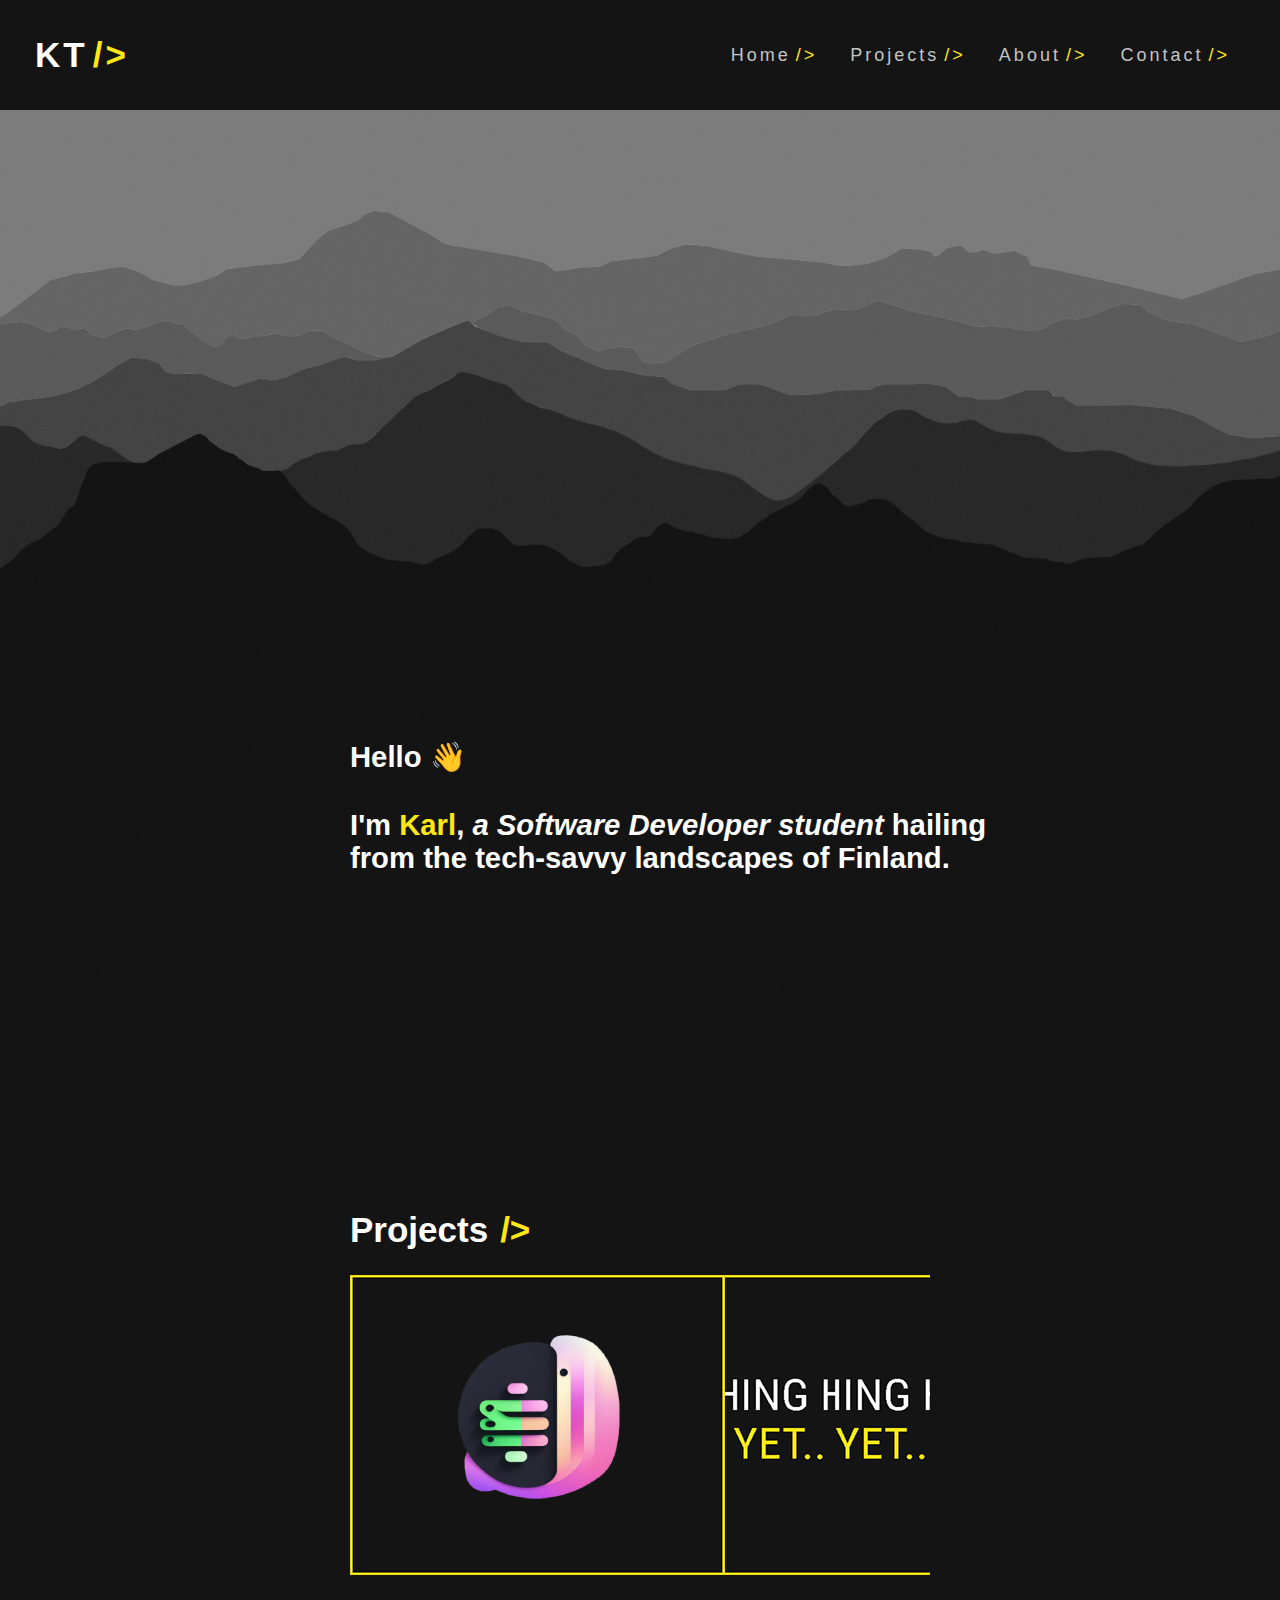
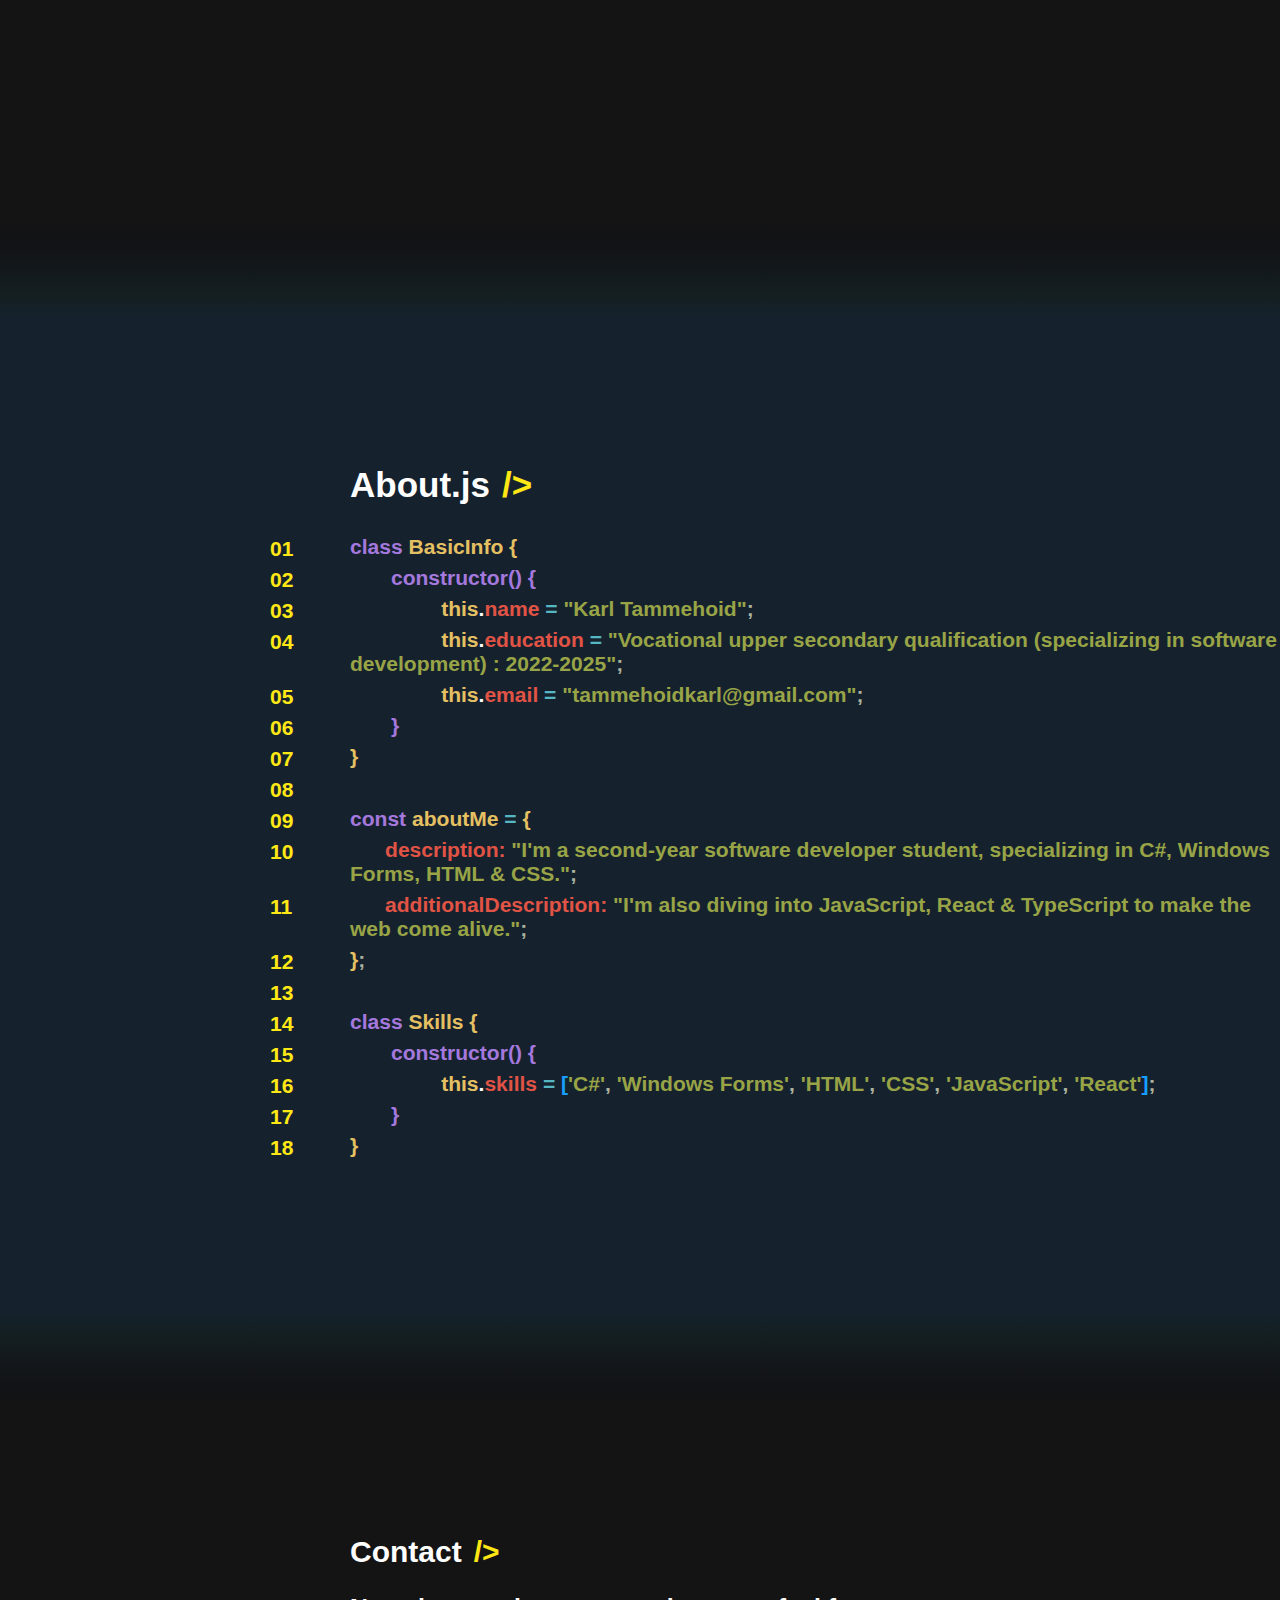
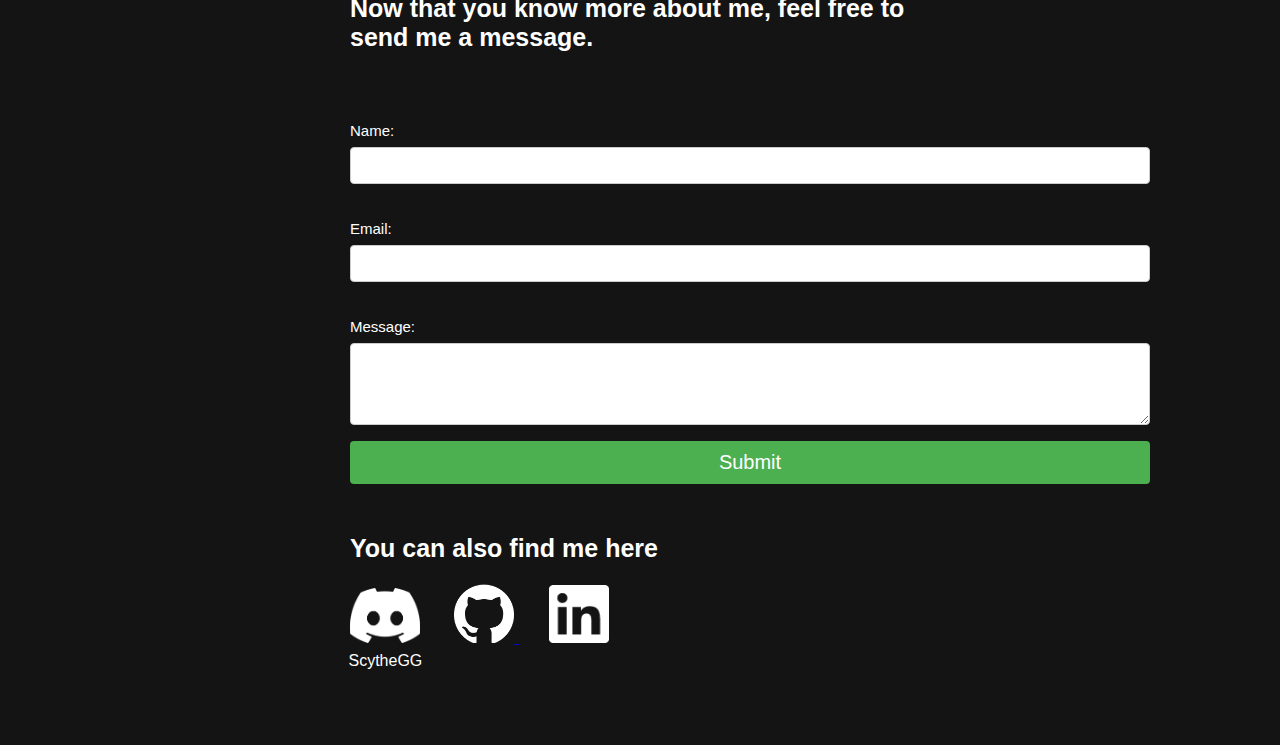
<file: index.html>
<!DOCTYPE html>
<html lang="en">
        <!-- Metadata for the website -->
        <head>
                <title>Karl's Website</title> <!-- Title of the Website -->
                <meta charset="UTF-8">
                <meta name="viewport" content="width=device-width, initial-scale=1.0"> <!-- Used to define how a web page should be displayed on a mobile device. -->
                <link rel="stylesheet" href="style.css"> <!-- Links the style.css to this project -->
        </head>
        <body class="main-body">
                <header>
                        <div id="navigation" class="navigation">
                                <h3 class="nameHD">KT</h3>
                                <nav>
                                    <a href="#home">Home</a>
                                    <a href="#projects">Projects</a>
                                    <a href="#about">About</a>
                                    <a href="#contact">Contact</a>
                                </nav>
                                <script src="scripts/navbar.js"></script>                                
                        </div>
                </header>
                <div id="home" class="introduction">
                        <h3 class="hello">Hello 👋</h3>
                        <h3 class="hello2">I'm <span style="color:var(--yellow);">Karl</span>, <span style="font-style:italic;">a Software Developer student</span> hailing <br>from the tech-savvy landscapes of Finland. </h3>
                </div>
                <!-- This will be the projects segment -->  
                <div id="projects" class="projects">
                        <h3 class="projectHeader">Projects</h3>
                        <div class="projects-container">
                                        <!-- Project 1 content -->
                                <a href="codify.html">
                                        <div class="project-box">
                                                <img src="photos/Codify.png" alt="Project Codify">
                                                <div class="project-details">
                                                    <h3>Codify</h3>
                                                    <p>Spotify clone | March 2024</p>
                                                </div>
                                        </div>
                                </a>        
                                        <!-- Project 2 content -->
                                <!-- <a href=""> -->
                                        <div class="project-box">
                                                <img src="photos/nothing-here.png" alt="Project 2">
                                                <div class="project-details">
                                                    <h3>Project 2</h3>
                                                    <p>Web Design | October 2022</p>
                                                </div>
                                        </div>
                                <!-- </a> -->
                                        <!-- Project 3 content -->
                                <div class="project-box">
                                        <img src="photos/nothing-here.png" alt="Project 3">
                                        <div class="project-details">
                                            <h3>Project 3</h3>
                                            <p>Web Design | October 2022</p>
                                        </div>
                                </div>
                        </div>
                        <!-- <a href="projects.html"><button class="project-button"><span style="color: white">See more</span></button></a> -->
                </div>
                <!-- transformation border to the other color -->
                <div class="prout-border-top"></div>
                <!-- This will be the about me segment -->  
                <div>
                        <div id="about" class="about">
                                <h3 class="aboutHeader">About.js</h3>
                                <div class="aboutBio">
                                        <h3 class="aboutBioEmpty">01</h3>
                                        <h3 class="aboutBioT"><span style="color :var(--pink)">class </span><spa style="color: var(--beige)">BasicInfo {</spa></h3>
                                        <h3 class="aboutBioEmpty">02</h3>
                                        <h3 class="aboutBioT"> <span style="color: var(--blue)">.......</span><span style="color: var(--pink)">constructor() {</span></h3>
                                        <h3 class="aboutBioEmpty">03</h3>
                                        <h3 class="aboutBioT"><span style="color: var(--blue)">-------------</span><span style="color: var(--beige)">this</span><span style="color: white;">.</span><span style="color: var(--red)">name</span><span style="color: var(--babyblue)"> = </span><span style="color: var(--green)">"Karl Tammehoid"</span><span style="color: var(--lightgray)">;</span></h3>
                                        <h3 class="aboutBioEmpty">04</h3>
                                        <h3 class="aboutBioT"><span style="color: var(--blue)">-------------</span><span style="color: var(--beige)">this</span><span style="color: white;">.</span><span style="color: var(--red)">education</span><span style="color: var(--babyblue)"> = </span><span style="color: var(--green)">"Vocational upper secondary qualification (specializing in software development) : 2022-2025"</span><span style="color: var(--lightgray)">;</span></h3>
                                        <h3 class="aboutBioEmpty">05</h3>
                                        <h3 class="aboutBioT"><span style="color: var(--blue)">-------------</span><span style="color: var(--beige)">this</span><span style="color: white;">.</span><span style="color: var(--red)">email</span><span style="color: var(--babyblue)"> = </span><span style="color: var(--green)">"tammehoidkarl@gmail.com"</span><span style="color: var(--lightgray)">;</span></h3>
                                        <h3 class="aboutBioEmpty">06</h3>
                                        <h3 class="aboutBioT"> <span style="color: var(--blue)">.......</span><span style="color: var(--pink)">}</span></h3>
                                        <h3 class="aboutBioEmpty">07</h3>
                                        <h3 class="aboutBioT"> <span style="color: var(--blue)"></span><span style="color: var(--beige)">}</span></h3>
                                        <h3 class="aboutBioEmpty">08</h3>
                                        <h3 class="aboutBioT">.</h3>
                                        <h3 class="aboutBioEmpty">09</h3>
                                        <h3 class="aboutBioT"><span style="color: var(--pink)">const </span><spa style="color: var(--beige)">aboutMe</spa><spa style="color: var(--babyblue)"> = </spa><spa style="color: var(--beige)"> { </spa></h3>
                                        <h3 class="aboutBioEmpty">10</h3>
                                        <h3 class="aboutBioT"><span style="color: var(--blue)">-----</span><span style="color: var(--red)">description:</span><span style="color: var(--green)"> "I'm a second-year software developer student, specializing in C#, Windows Forms, HTML & CSS."</span><span style="color: var(--lightgray)">;</span></h3>
                                        <h3 class="aboutBioEmpty">11</h3>
                                        <h3 class="aboutBioT"><span style="color: var(--blue)">-----</span><span style="color: var(--red)">additionalDescription:</span><span style="color: var(--green)"> "I'm also diving into JavaScript, React & TypeScript to make the web come alive."</span><span style="color: var(--lightgray)">;</span></h3>
                                        <h3 class="aboutBioEmpty">12</h3>
                                        <h3 class="aboutBioT"> <span style="color: var(--blue)"></span><span style="color: var(--beige)">}</span><span style="color: #abb29e">;</span></h3>
                                        <h3 class="aboutBioEmpty">13</h3>
                                        <h3 class="aboutBioT">.</h3>
                                        <h3 class="aboutBioEmpty">14</h3>
                                        <h3 class="aboutBioT"><span style="color: var(--pink)">class </span><spa style="color: var(--beige)">Skills {</spa></h3>
                                        <h3 class="aboutBioEmpty">15</h3>
                                        <h3 class="aboutBioT"> <span style="color: var(--blue)">.......</span><span style="color: var(--pink)">constructor() {</span></h3>
                                        <h3 class="aboutBioEmpty">16</h3>
                                        <h3 class="aboutBioT"><span style="color: var(--blue)">-------------</span><span style="color: var(--beige)">this</span><span style="color: white;">.</span><span style="color: var(--red)">skills</span><span style="color: var(--babyblue)"> = </span><span style="color: var(--lightblue)">[</span><span style="color: var(--green)">'C#'</span><span style="color: var(--lightgray)">, </span><span style="color: var(--green)">'Windows Forms'</span><span style="color: var(--lightgray)">, </span><span style="color: var(--green)">'HTML'</span><span style="color: var(--lightgray)">, </span><span style="color: var(--green)">'CSS'</span><span style="color: var(--lightgray)">, </span><span style="color: var(--green)">'JavaScript'</span><span style="color: var(--lightgray)">, </span><span style="color: var(--green)">'React'</span><span style="color: var(--lightblue)">]</span><span style="color: var(--lightgray)">;</span></h3>
                                        <h3 class="aboutBioEmpty">17</h3>
                                        <h3 class="aboutBioT"> <span style="color: var(--blue)">.......</span><span style="color: var(--pink)">}</span></h3>
                                        <h3 class="aboutBioEmpty">18</h3>
                                        <h3 class="aboutBioT"> <span style="color: var(--blue)"></span><span style="color: var(--beige)">}</span></h3>
                                </div>
                        </div>
                </div>
                <!-- transformation border to the other color -->
                 <div class="prout-border-bottom"></div>
                <!-- This will be the contact segment -->
                <div id="contact" class="contact">
                        <h3 class="contactHeader">Contact</h3>
                        <h3 class="contactBio">Now that you know more about me, feel free to <br>send me a message.</h3>
                        <div class="contactMe">
                            <form id="contact-form">
                                <label for="name">Name:</label>
                                <input type="text" id="name" name="name" required>
                                <label for="email">Email:</label>
                                <input type="email" id="email" name="email" required>
                                <label for="message">Message:</label>
                                <textarea id="message" name="message" rows="4" required></textarea>
                                <button type="button" onclick="submitForm()">Submit</button>
                            </form>
                        </div>
                        <script src="scripts/contact.js"></script>
                        <h3 class="socialsHeader">You can also find me here</h3>
                        <div class="logo-container">
                                <img class="discord-logo" src="photos/discord-logo.png">
                                <a href="https://github.com/scytheggg" target="_blank">
                                        <img class="github-logo" src="photos/github-logo.png">
                                </a>
                                <a href="https://www.linkedin.com/in/tammehoidkarl/" target="_blank">
                                        <img class="linkedin-logo" src="photos/linkedin-logo.png">
                                </a>
                        </div>
                        <a class="discord-name">ScytheGG</a>
                </div>
        </body>
</html>
</file>
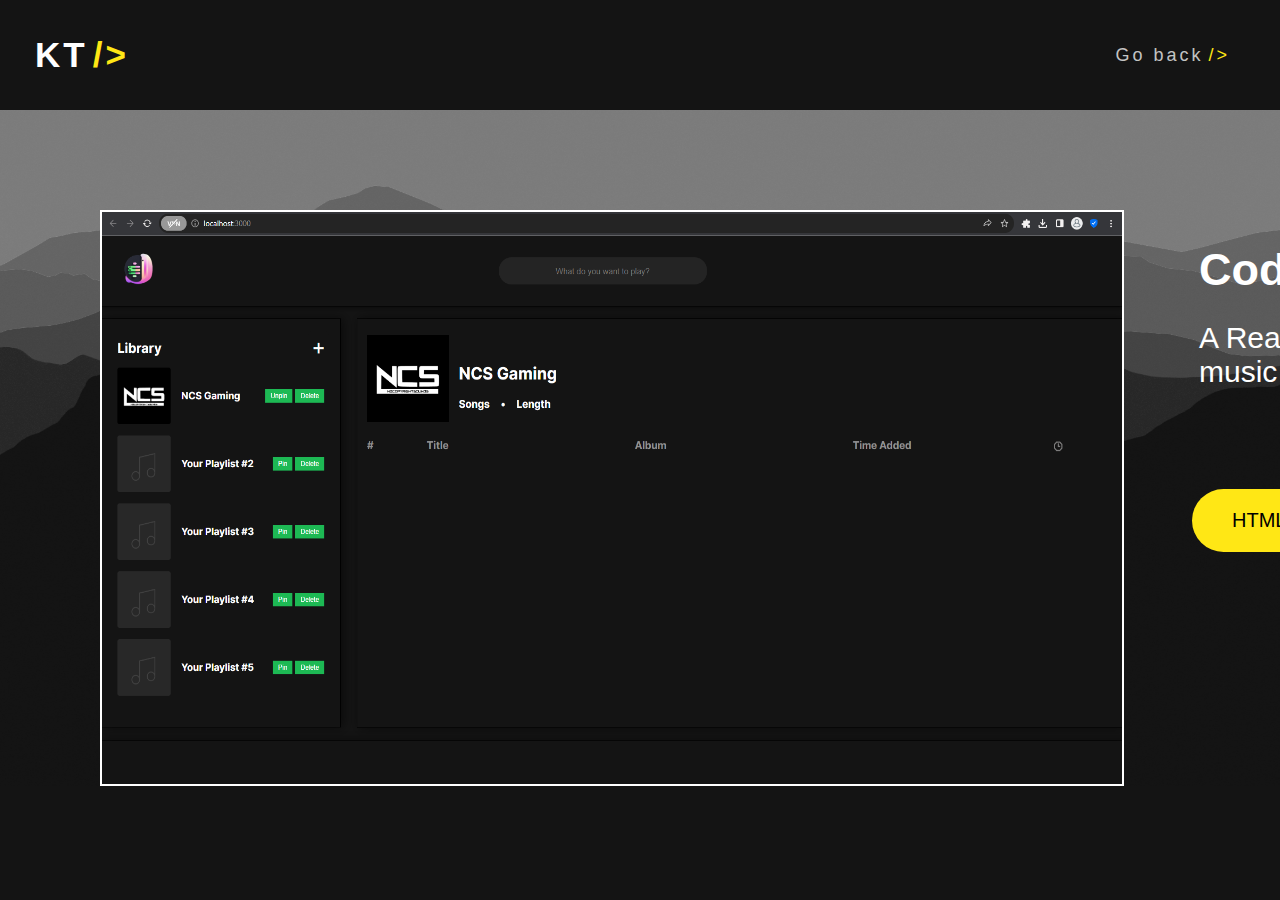
<file: codify.html>
<!DOCTYPE html>
<html lang="en">
    <head>
        <title>Karl's Website</title> <!-- Title of the Website -->
        <meta charset="UTF-8">
        <link rel="stylesheet" href="style.css"> <!-- Links the style.css to this project -->
        <meta name="viewport" content="width=device-width, initial-scale=1"> <!-- Used to define how a web page should be displayed on a mobile device. -->
    </head>
    <body class="codify-body">
        <header>
            <div class="navigation">
                    <h3 class="nameHD">KT</h3>
                    <nav>
                            <a href="index.html">Go back</a>
                            <!-- <a href="projects.html">Projects</a> -->
                    </nav>
            </div>
        </header>
        <div class="codify">
            <img class="codify-img" src="photos/codify/codify-pic-1.png" alt="picture of project Codify">
            <div class="codify-text">
                <div class="header-container">
                    <h1 class="codify-header">Codify</h1>
                    <a href="https://kt-codify.netlify.app/" class="check-it-out" target="_blank">Check it out</a>
                </div>
                <p class="codify-description">A React-based Spotify clone featuring NCS music integration.</p>
                <div class="codify-tag">
                    <div class="codify-tags" id="tag-container">
                        <span class="tag">HTML</span>
                        <span class="tag">CSS</span>
                        <span class="tag">JavaScript</span>
                        <span class="tag">React.JS</span>
                    </div>
                </div>
            </div>
        </div>  
    </body>
</html>
</file>
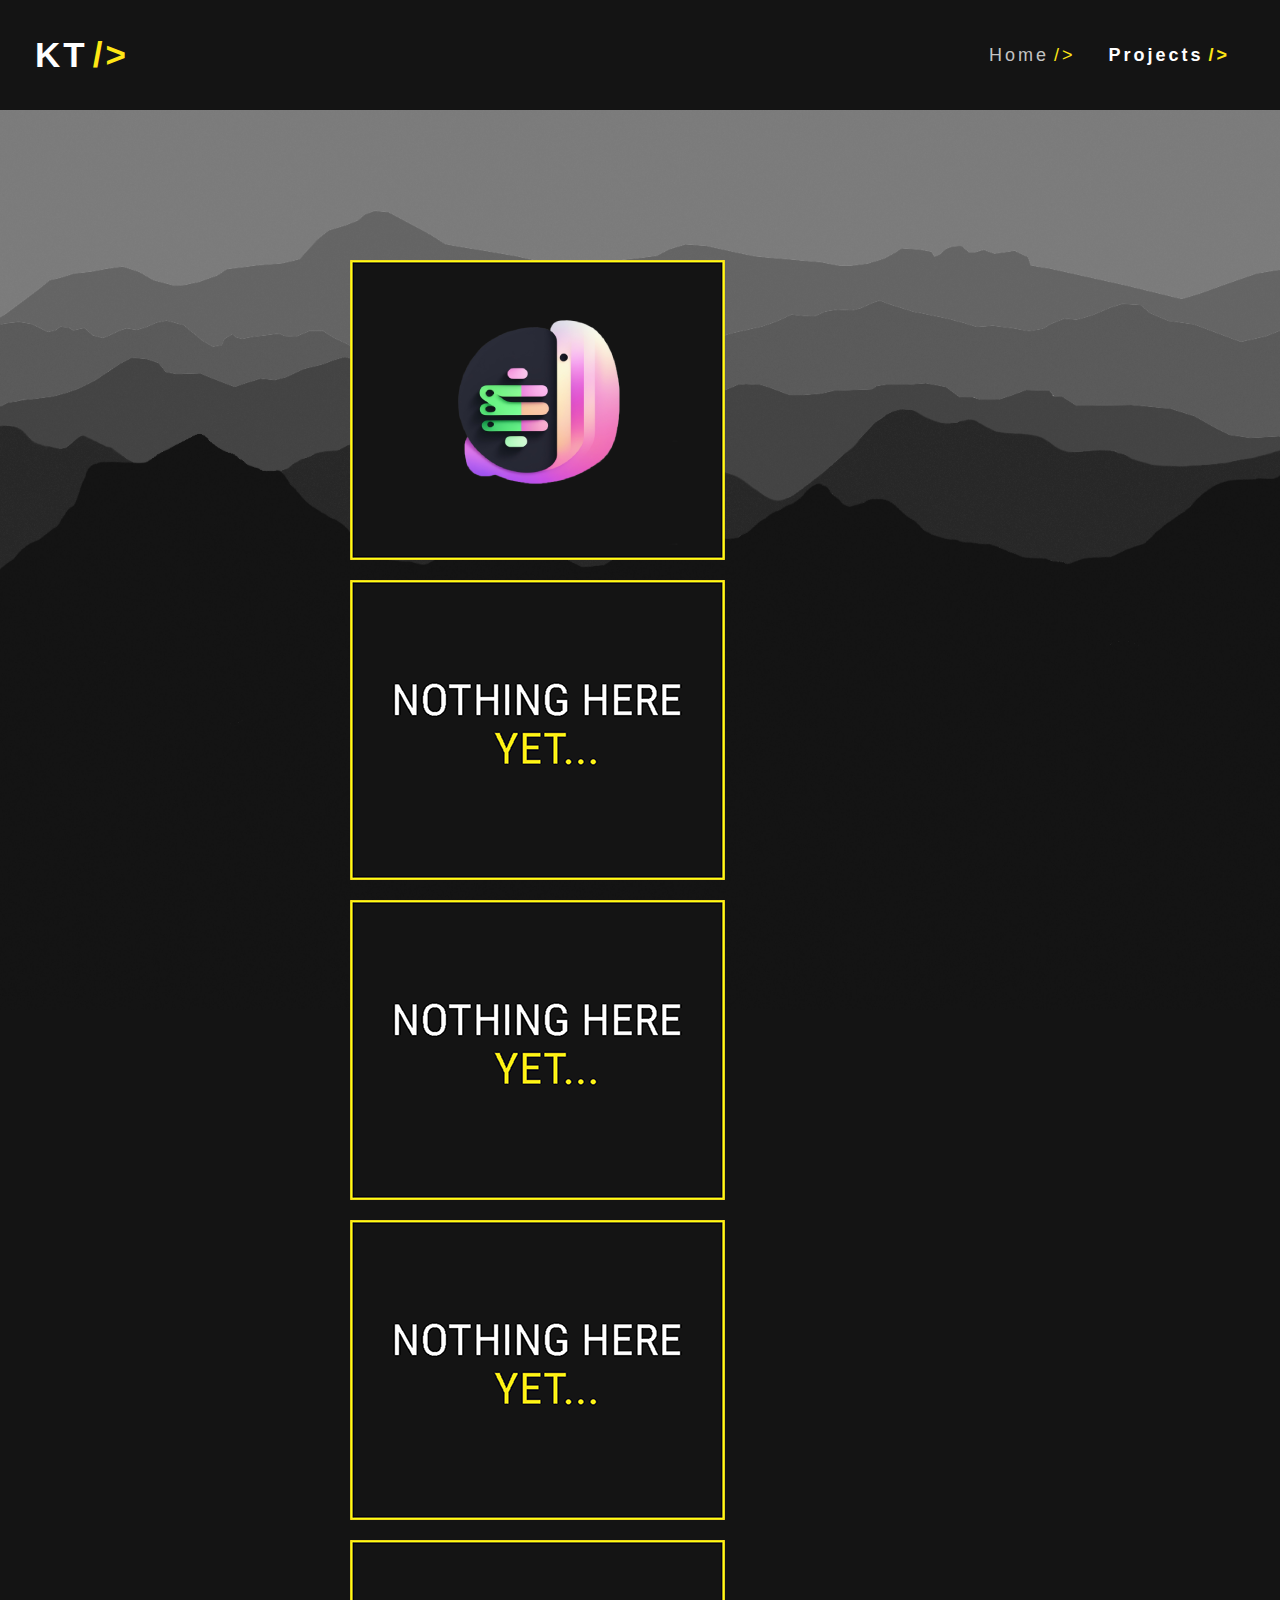
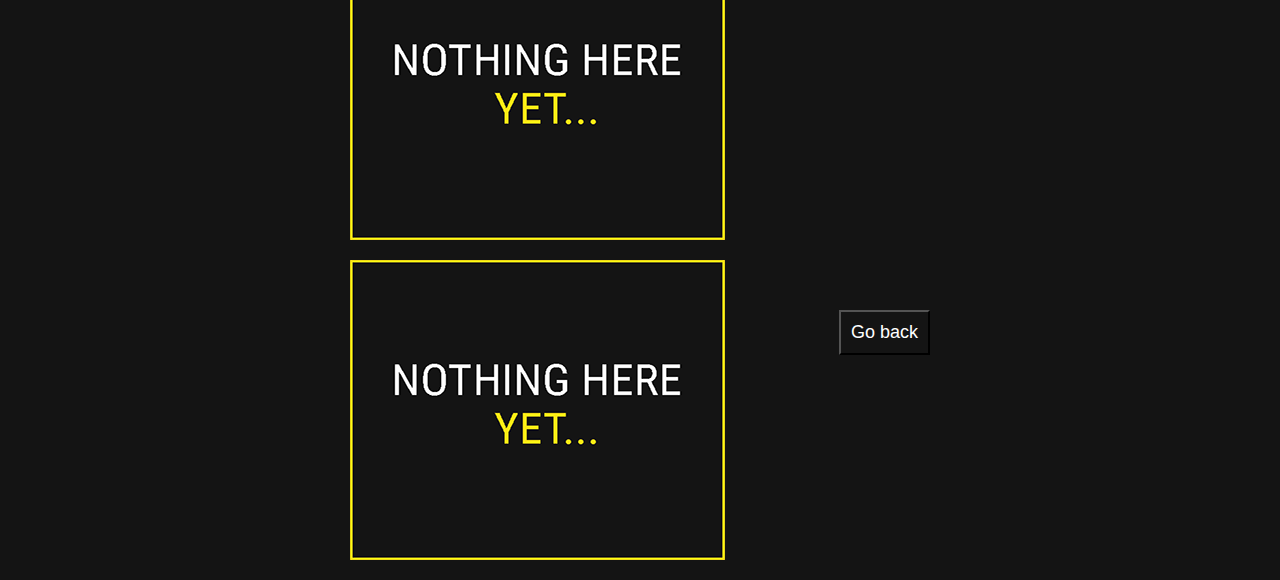
<file: projects.html>
<!DOCTYPE html>
<html lang="en">
        <!-- Metadata for the website -->
        <head>
                <title>Karl's Website</title> <!-- Title of the Website -->
                <meta charset="UTF-8">
                <link rel="stylesheet" href="style.css"> <!-- Links the style.css to this project -->
                <meta name="viewport" content="width=device-width, initial-scale=1"> <!-- Used to define how a web page should be displayed on a mobile device. -->
        </head>
        <body class="pr-body">
                <header>
                        <div class="navigation">
                                <h3 class="nameHD">KT</h3>
                                <nav>
                                        <a href="index.html">Home</a>
                                        <a class="active" href="projects.html">Projects</a>
                                </nav>
                        </div>
                </header>  
                <div class="pr-div">
                        <div class="pr-container">
                                        <!-- Project 1 content -->
                                <a href="codify.html">
                                        <div class="pr-box">
                                                <img src="photos/Codify.png" alt="Project Codify">
                                                <div class="pr-details">
                                                    <h3>Codify - Spotify clone</h3>
                                                    <p>React | March 2024</p>
                                                </div>
                                        </div>
                                </a>
                                        <!-- Project 2 content -->
                                 <div class="pr-box">
                                        <img src="photos/nothing-here.png" alt="Project 2">
                                        <div class="pr-details">
                                            <h3>Project 2</h3>
                                            <p>Web Design | October 2022</p>
                                        </div>
                                </div>
                                        <!-- Project 3 content -->
                                <div class="pr-box">
                                        <img src="photos/nothing-here.png" alt="Project 3">
                                        <div class="pr-details">
                                            <h3>Project 3</h3>
                                            <p>Web Design | October 2022</p>
                                        </div>
                                </div>
                                        <!-- Project 4 content -->
                                <div class="pr-box">
                                        <img src="photos/nothing-here.png" alt="Project 3">
                                        <div class="pr-details">
                                            <h3>Project 4</h3>
                                            <p>Web Design | October 2022</p>
                                        </div>
                                </div>
                                        <!-- Project 5 content -->
                                <div class="pr-box">
                                        <img src="photos/nothing-here.png" alt="Project 3">
                                        <div class="pr-details">
                                            <h3>Project 5</h3>
                                            <p>Web Design | October 2022</p>
                                        </div>
                                </div>
                                        <!-- Project 6 content -->
                                <div class="pr-box">
                                        <img src="photos/nothing-here.png" alt="Project 3">
                                        <div class="pr-details">
                                            <h3>Project 6</h3>
                                            <p>Web Design | October 2022</p>
                                        </div>
                                </div>
                                <a href="index.html"><button class="project-button"><span style="color: white">Go back</span></button></a>
                        </div>
                </div>
        </body>
</html>
</file>
<file: style.css>
/* Simple code that makes my life easier */
* {
        margin: 0;
        padding: 0;
        box-sizing: border-box;
}

html {
        scroll-behavior: smooth;
}

.main-body {
        -webkit-user-select: none; /* Disable selection for Chrome, Safari, and Opera */
        -moz-user-select: none; /* Disable selection for Firefox */
        -ms-user-select: none; /* Disable selection for Internet Explorer/Edge */
        user-select: none; /* Disable selection for all other browsers */
}

.sticky {
        position: fixed;
        top: 0;
        width: 100%;
        z-index: 1000; /* Adjust the z-index value as needed */
}

.sticky + .content {
        padding-top: 60px;
}

:root {
        --yellow: #ffe715;
        --gray: #141414;
        --lightgray: #abb29e;
        --blue: #15222E;
        --babyblue: #56b6c2;
        --lightblue: #169fff;
        --pink: #a478dd;
        --beige: #e5c062;
        --red: #e05345;
        --green: #98a446;
}

/* - - - - - - - - - - -- - - - - - -- - - - - - - - - -- -  - - - - - */
/* Customizing the header */
.navigation {
        background-color: var(--gray); /* Sets the background color to Charcoal */
        font-family:  'Roboto Condensed', 'Lato', Arial, sans-serif!important;
        font-size: 18px;
        letter-spacing: 3px; 
        text-align: center;
        padding: 35px; /* Adds padding to the navigation bar */
        display: flex;
        justify-content: space-between; /* Moves "KT" to the left corner and centers the topics */
        align-items: center; /* Centers the content vertically */
}

.nameHD {
        font-size: 35px;
        font-family:Arial, Helvetica, sans-serif;
        font-weight: bold;
        color: white;
}

.nameHD::after {
        margin: 5px;
        content: "/>";
        color: var(--yellow);
        display: inline;
}

.navigation .active {
        font-weight: bold;
        color: white;
}

.navigation a {
        text-decoration: none; /* Removes underlines from links */
        margin: 0 10px; /* Controls the space between the Topics */
        color: hsla(0, 0%, 100%, 0.75);
}

.navigation a::after {
        margin: 5px;
        content: "/>";
        color: var(--yellow);
        display: inline;
}

.active {
        font-weight: bold;
}

/* - - - - - - - - - - -- - - - - - -- - - - - - - - - -- -  - - - - - */
                     /* Customizing the main page */
/* - - - - - - - - - - -- - - - - - -- - - - - - - - - -- -  - - - - - */
.introduction { 
        height: 100vh; /* Set the height to fill the entire viewport height */
        background-image: url('photos/mountains-bgp.png');
        background-size: 100% 100%;
        background-repeat: no-repeat;
        background-position: 50%;
        font-family: Arial, Helvetica, sans-serif;
        font-size: 25px;
        padding-top: 180px;
        padding-left: 350px;
        text-align: left;
        color: white;
        .hello {
                padding-top: 450px;
        }
        .hello2 {
                padding-top: 35px;
        }
}

/* - - - - - - - - - - -- - - - - - -- - - - - - - - - -- -  - - - - - */
/* Customizing the projects section */

.projects {
        background-color: var(--gray);
        font-family: Arial, Helvetica, sans-serif;
        padding-left: 350px;
        padding-top: 200px;
        padding-bottom: 245px;
        color: white;
        .projectHeader {
                font-size: 35px;
                padding-bottom: 25px;
        }
        .projectHeader::after {
                margin-left: 12px;
                content: "/>";
                color: var(--yellow);
        }
}

.projects-container {
        display: flex;
        justify-content: space-between;
        margin-right: 350px;

        .project-box {
                width: 375px;
                height: 300px;
                position: relative;
                overflow: hidden;
        }
         .project-box img {
                width: 100%;
                height: 100%;
                object-fit: cover;
                flex: 1;
        } 
        .project-box:last-child {
                margin-right: 0; /* Remove right margin for the last box */
            }
        .project-details {
                position: absolute;
                top: 0;
                left: 0;
                width: 100%;
                height: 100%;
                background: rgba(0, 0, 0, 0.7);
                color: #fff;
                display: flex;
                flex-direction: column;
                justify-content: center;
                align-items: center;
                opacity: 0;
                transition: opacity 0.3s;
        }   
        .project-box:hover .project-details {
                opacity: 1;
        }
}

.project-button {
        margin-top: 50px;
        padding: 10px;
        font-size: 18px;
        font-family:'Roboto Condensed', 'Lato', Arial, sans-serif!important;
        background-color: var(--gray);
}

/* - - - - - - - - - - -- - - - - - -- - - - - - - - - -- -  - - - - - */
/* Customizing the about section */
.aboutBio {
        position: relative;
}

.about {
        background-color:var(--blue);
        font-family: Arial, Helvetica, sans-serif;
        font-size: 18px;
        font-weight: 700;
        padding-top: 145px;
        padding-left: 350px;
        padding-bottom: 145px;
        text-align: left;
        color: white;
        .aboutHeader {
                padding-bottom: 30px;
                font-size: 35px;
        }
        .aboutHeader::after {
                margin-left: 12px;
                content: "/>";
                color: #ffe715;
        }
        /* About me section text */
        .aboutBioEmpty {
                position: absolute;
                color:#ffe815;
                left: -80px;
                margin-top: 2px;
        }
        .aboutBioT {
                color: #15222E;
                margin-bottom: 7px;
        }
}

.prout-border-top {
        background: linear-gradient(to bottom, var(--gray),#121316, #13181C, #141F21, var(--blue));
        height: 100px; /* Adjust the height as needed */
}

.prout-border-bottom {
        background: linear-gradient(to top, var(--gray),#121316, #13181C, #141F21, var(--blue));
        height: 100px; /* Adjust the height as needed */
}


/* - - - - - - - - - - -- - - - - - -- - - - - - - - - -- -  - - - - - */
/* Customizing the contact section  */

.contact {
        background-color: var(--gray);
        font-family: Arial, Helvetica, sans-serif;
        padding-left: 350px;
        padding-top: 75px;
        padding-bottom: 75px;
        color: white;
        .contactHeader {
                font-size: 30px;
                padding-top: 50px;
                padding-bottom: 25px;
        }
        .contactHeader::after {
                margin-left: 12px;
                content: "/>";
                color: var(--yellow);
        }
        .contactBio {
                font-size: 25px;
                padding-bottom: 50px;
        }
        .form-group {
                margin-top: 25px;
                font-family: Arial, Helvetica, sans-serif;
                font-weight: bold;
                font-size: 25px;
        }
}
    
.contact form {
        max-width: 800px;
        display: flex;
        flex-direction: column;
}
    
.contact label {
        font-size: 15px;
        margin-bottom: 8px;
        padding-top: 20px;
}
    
.contact input, textarea {
        padding: 10px;
        margin-bottom: 16px;
        border: 1px solid #ccc;
        border-radius: 4px;
}
    
.contact button {
        background-color: #4caf50;
        color: white;
        padding: 10px;
        border: none;
        border-radius: 4px;
        cursor: pointer;
        font-size: 20px;
}

.contact .socialsHeader {
        padding-top: 50px;
        font-size: 25px;
}

.contact .discord-logo {
    padding-top: 20px;
    width: 70px;
    height: 75px;
}

.contact .github-logo {
    padding-top: 21px;
    margin-left: 30px;
    width: 60px;
    height: 80px;
}

.contact .linkedin-logo {
        padding-top: 22px;
        margin-left: 30px;
        width: 60px;
        height: 80px;
}

.contact .discord-name {
        display: block;
        margin-top: 5px; 
        margin-left: -1.5px;
}
    
/* - - - - - - - - - - -- - - - - - -- - - - - - - - - -- -  - - - - - */
                  /* Customizing the projects page */
/* - - - - - - - - - - -- - - - - - -- - - - - - - - - -- -  - - - - - */
.pr-body {
        background-color: var(--gray);
        -webkit-user-select: none; /* Disable selection for Chrome, Safari, and Opera */
        -moz-user-select: none; /* Disable selection for Firefox */
        -ms-user-select: none; /* Disable selection for Internet Explorer/Edge */
        user-select: none; /* Disable selection for all other browsers */
}

.pr-div {
        height: 100vh;
        background-image: url(photos/mountains-bgp.png);
        background-size: 100% 100%;
        background-repeat: no-repeat;
        background-position: 50%;
        padding-top: 150px;
        padding-left: 350px;
}
    
.pr-container {
        display: flex;
        flex-wrap: wrap;
        justify-content: space-between;
        margin-right: 350px;
}
    
.pr-box {
        margin-bottom: 20px; /* Add some bottom margin */
        position: relative;
        height: 300px; /* Set a minimum height */
}
    
    
.pr-box img {
        width: 100%;
        height: 100%;
        object-fit: cover;
}
    
.pr-details {
        position: absolute;
        top: 0;
        left: 0;
        width: 100%;
        height: 100%;
        background: rgba(0, 0, 0, 0.7);
        color: #fff;
        display: flex;
        flex-direction: column;
        justify-content: center;
        align-items: center;
        opacity: 0;
        transition: opacity 0.3s;
        font-family: Arial, Helvetica, sans-serif;
        overflow: hidden; /* Add this line to hide overflowing content */
}

    
.pr-box:hover .pr-details {
        opacity: 1;
}
    

.project-button {
        margin-top: 50px;
        margin-bottom: 25px;
        padding: 10px;
        font-size: 18px;
        font-family:'Roboto Condensed', 'Lato', Arial, sans-serif!important;
        background-color: var(--gray);
}
    
@media (max-width: 1100px) {
        .pr-container {
            margin-right: 0;
            justify-content: center;
}
    
.pr-box {
            width: calc(50% - 20px); /* Two projects in a row */
        }
}
    
@media (max-width: 768px) {
        .pr-box {
            width: 100%; /* One project per row on smaller screens */
        }
}

/* - - - - - - - - - - -- - - - - - -- - - - - - - - - -- -  - - - - - */
/* Customizing the Codify page  */

.codify-body {
        background-color: var(--gray);
        -webkit-user-select: none; /* Disable selection for Chrome, Safari, and Opera */
        -moz-user-select: none; /* Disable selection for Firefox */
        -ms-user-select: none; /* Disable selection for Internet Explorer/Edge */
        user-select: none; /* Disable selection for all other browsers */
}

.codify {
        background-image: url(photos/mountains-bgp.png);
        background-size: 100% 100%;
        background-repeat: no-repeat;
        background-position: 50%;
        display: flex;
        align-items: center;
        font-family: Arial, Helvetica, sans-serif;
}

.codify-img {
        border: 2px solid white;
        margin-left: 100px;
        margin-top: 100px;
        width: 1024px;
        height: 576px;
}

.codify-text {
        margin-left: 75px;
}

.header-container {
        display: flex;
        align-items: center;
}    

.codify-header {
        color: white;
        font-size: 45px;
        margin-bottom: 25px;
        margin-top: 100px;
}

.check-it-out {
        background-color: var(--yellow);
        color: black;
        font-size: 25px;
        padding: 20px 30px;
        border-radius: 40px;
        margin-left: 20px; /* Adjust spacing between header and button */
        margin-top: 75px;
        text-decoration: none; /* Remove underline */
}

.codify-description {
        color: white;
        font-size: 30px;
        margin-bottom: 100px;
        width: 650px; /* Set the width to the desired length */
}

.codify-tag {
        margin-bottom: 200px;
}

.codify-tags {
        display: flex;
        margin-left: -7px; /* Adjust as needed */
}
    
.tag {
        background-color: var(--yellow); /* Adjust as needed */
        color: black;
        font-size: 20px;
        padding: 20px 40px;
        border-radius: 60px;
        margin-right: 10px; /* Adjust as needed */
}

/* - - - - - - - - - - -- - - - - - -- - - - - - - - - -- -  - - - - - */
/* make it compatible with phones and others */
@media only screen and (max-width: 600px) {

}

@media only screen and (min-width: 601px) and (max-width: 767px) {

}

@media only screen and (min-width: 768px) and (max-width: 991px) {

}

@media (min-width: 992px) and (max-width: 1199px) {

}
</file>
